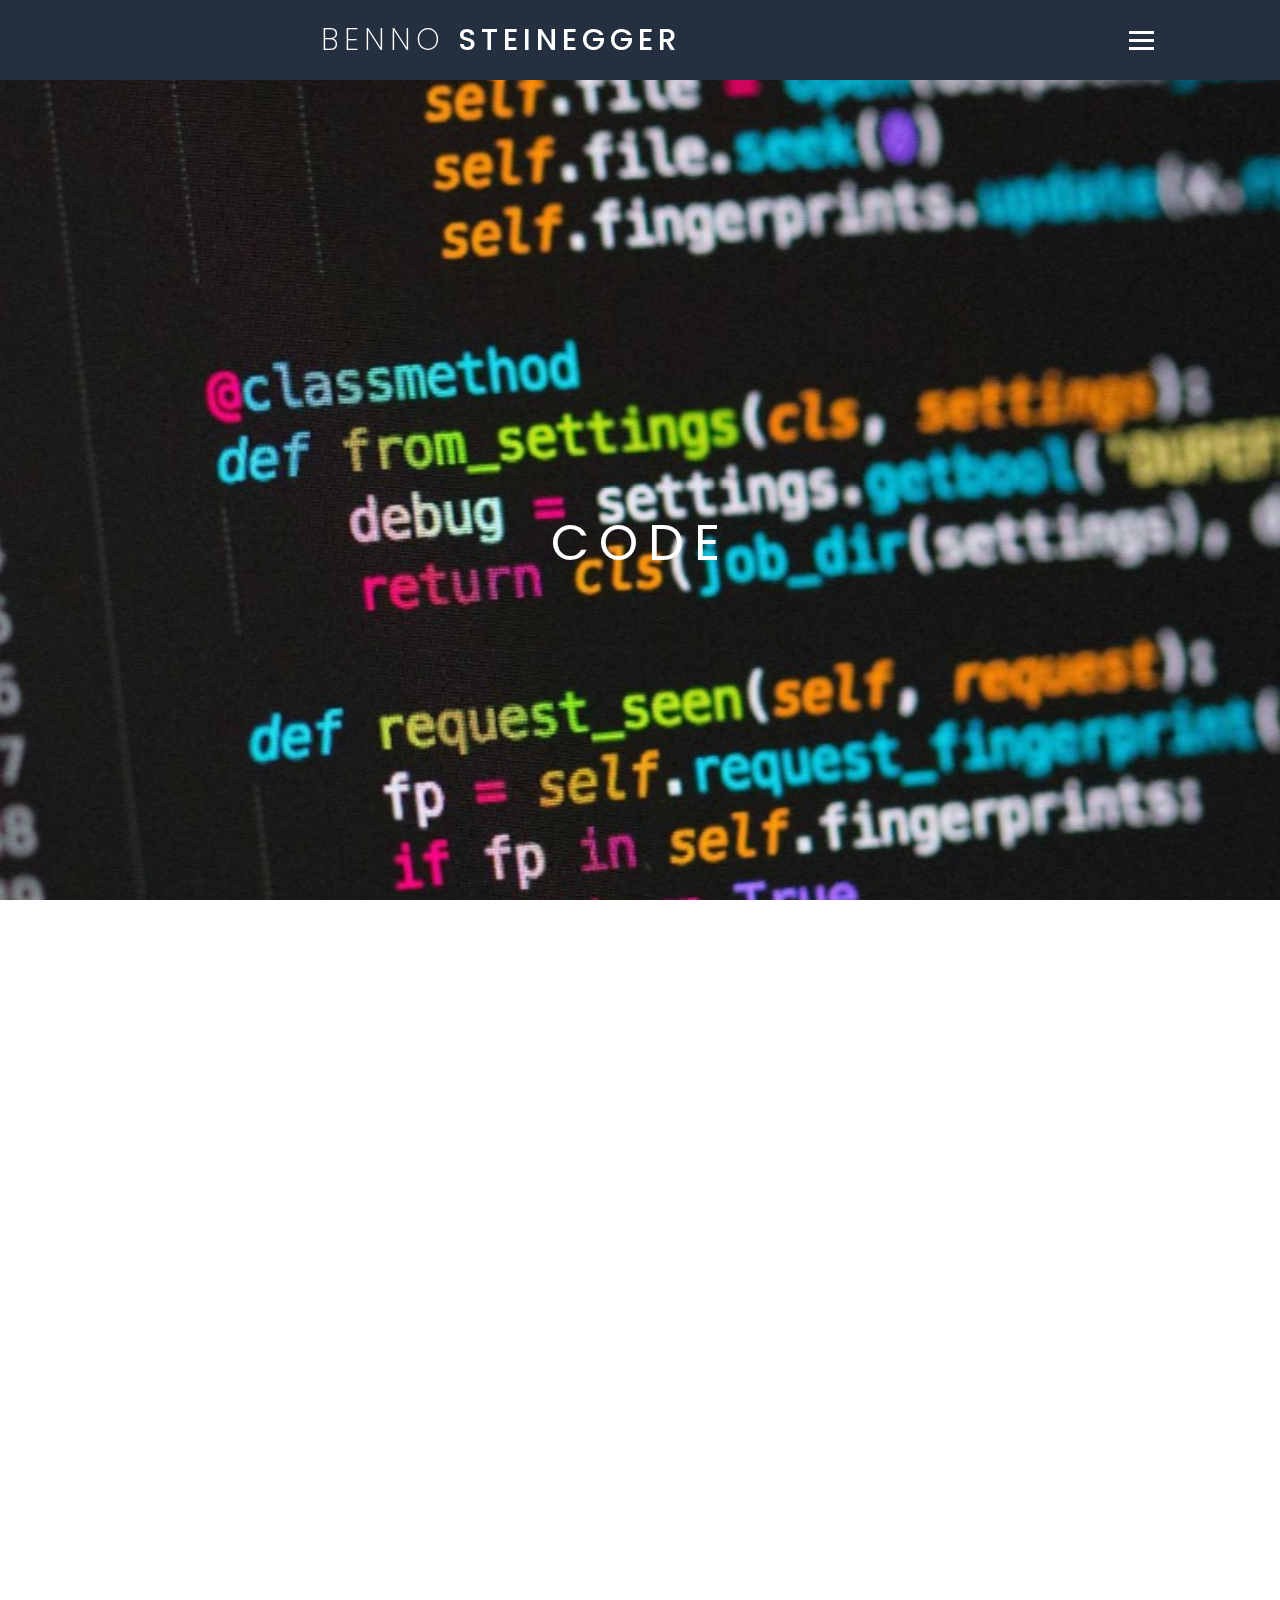
<file: code.html>
<html>

<head>
    <meta http-equiv="content-type" content="text/html; charset=UTF-8" />
    <script type="text/javascript" src="https://code.jquery.com/jquery-1.7.1.min.js"></script>
    <link rel="stylesheet" type="text/css" href="style.css" />
    <link href="https://fonts.googleapis.com/css?family=Poppins:100,400,700&display=swap" rel="stylesheet">
    <link rel="stylesheet" href="bootstrap.min.css">
    <link href="https://stackpath.bootstrapcdn.com/font-awesome/4.7.0/css/font-awesome.min.css" rel="stylesheet">
    <link rel="stylesheet" href="lightslider.css">
    <link rel="stylesheet" href="slider.css">
    <title>Code</title>
</head>

<body>


    <nav class="nav-header">
        <div class="logo">
            <a href="index.html" class="logo">
          Benno <span class="ste">Steinegger</span>
          </a>
        </div>
        <ul class="nav-links1">
            <li class="123"><a href="hobby.html">Hobby</a></li>
            <li class="123"><a href="fachrichtung.html">Fachrichtung</a></li>
            <li class="123"><a href="index.html">startseite</a></li>
            <li class="123">
                <a href="code.html">Code</a>
            </li class="123">

        </ul>
        <div class="burger123">
            <div class="line1"></div>
            <div class="line2"></div>
            <div class="line3"></div>
        </div>
    </nav>


    <script type="text/javascript">
        const navSlide = () => {
            const burger = document.querySelector('.burger123');
            const nav = document.querySelector('.nav-links1');
            const navLinks = document.querySelectorAll('.nav-links1 li');

            burger.addEventListener('click', () => {
                //Nav oeffnen
                nav.classList.toggle('nav-active');
                //Burger ANIMATION
                burger.classList.toggle('toggle');
                //Schriften animieren
                navLinks.forEach((link, index) => {
                    if (link.style.animation) {

                    } else {
                        link.style.animation = 'navLinkFade 0.5s ease forwards';
                    }
                    //bug to fix
                    // ${index / 5 + 0.3}s
                });


            });

        }

        navSlide();
    </script>

    <div class="parallax">
        <div class="parallaxheader1">
            <h3>Code</h3>

        </div>
        <section>
            <br><br>
            <h1>code</h1>
            <br>
            <p>
                Lorem Ipsum is simply dummy text of the printing and typesetting industry. Lorem Ipsum has been the industry's standard dummy text ever since the 1500s, when an unknown printer took a galley of type and scrambled it to make a type specimen book. It has
                survived not only five centuries, but also the leap into electronic typesetting, remaining essentially unchanged. It was popularised in the 1960s with the release of Letraset sheets containing Lorem Ipsum passages, and more recently with
                desktop publishing software like Aldus PageMaker including versions of Lorem Ipsum
            </p>
            <h1>
                Projekte
            </h1>



            <!-- slider starts  -->
            <div class="container-fluid" id="container" style="width:85%;">
                <!-- slider -->
                <ul id="autoWidth" class="cS-hidden">
                    <!-- 1 -->
                    <li class="item-a">

                        <div class="box">

                            <img src="bilder/PONG.png" class="model">


                        </div>

                    </li>
                    <!-- 2 -->
                    <li class="item-a">

                        <div class="box">

                            <img src="bilder/snake.png" class="model">


                        </div>

                    </li>
                    <!-- 3 -->
                    <li class="item-a">

                        <div class="box">

                            <img src="bilder/price.png" class="model">


                        </div>

                    </li>
                    <!-- 4 -->
                    <li class="item-a">

                        <div class="box">

                            <img src="bilder/endlessrunnter.png" class="model">


                        </div>

                    </li>
                    <!-- 5 -->
                    <li class="item-a">

                        <div class="box">

                            <img src="img/1.jpg" class="model">

                        </div>

                    </li>

                </ul>


            </div>
            <!-- slider ends -->

            <script src="https://code.jquery.com/jquery-3.2.1.slim.min.js"></script>
            <script src="https://maxcdn.bootstrapcdn.com/bootstrap/4.0.0/js/bootstrap.min.js"></script>
            <script src="lightslider.js"></script>


            <script>
                $(document).ready(function() {
                    $('#autoWidth').lightSlider({
                        autoWidth: true,
                        loop: true,
                        onSliderLoad: function() {
                            $('#autoWidth').removeClass('cS-hidden');
                        }
                    });
                });
            </script>
            <script>
                //Initializing   aninations


                //Small carosel code set here
                jQuery('.carousel1[data-type="multi"] .item').each(function() {
                    var next = jQuery(this).next();
                    if (!next.length) {
                        next = jQuery(this).siblings(':first');
                    }
                    next.children(':first-child').clone().appendTo(jQuery(this));

                    for (var i = 0; i < 2; i++) {
                        next = next.next();
                        if (!next.length) {
                            next = jQuery(this).siblings(':first');
                        }
                        s
                        next.children(':first-child').clone().appendTo($(this));
                    }
                });
                //Ending of small carosel
            </script>
            <!-- slider ends -->
            <a href="index.html" id="button">
                <button class="a123bt" type="button" name="button">HOME</button>
            </a>
        </section>


    </div>

</body>

</html>
</file>
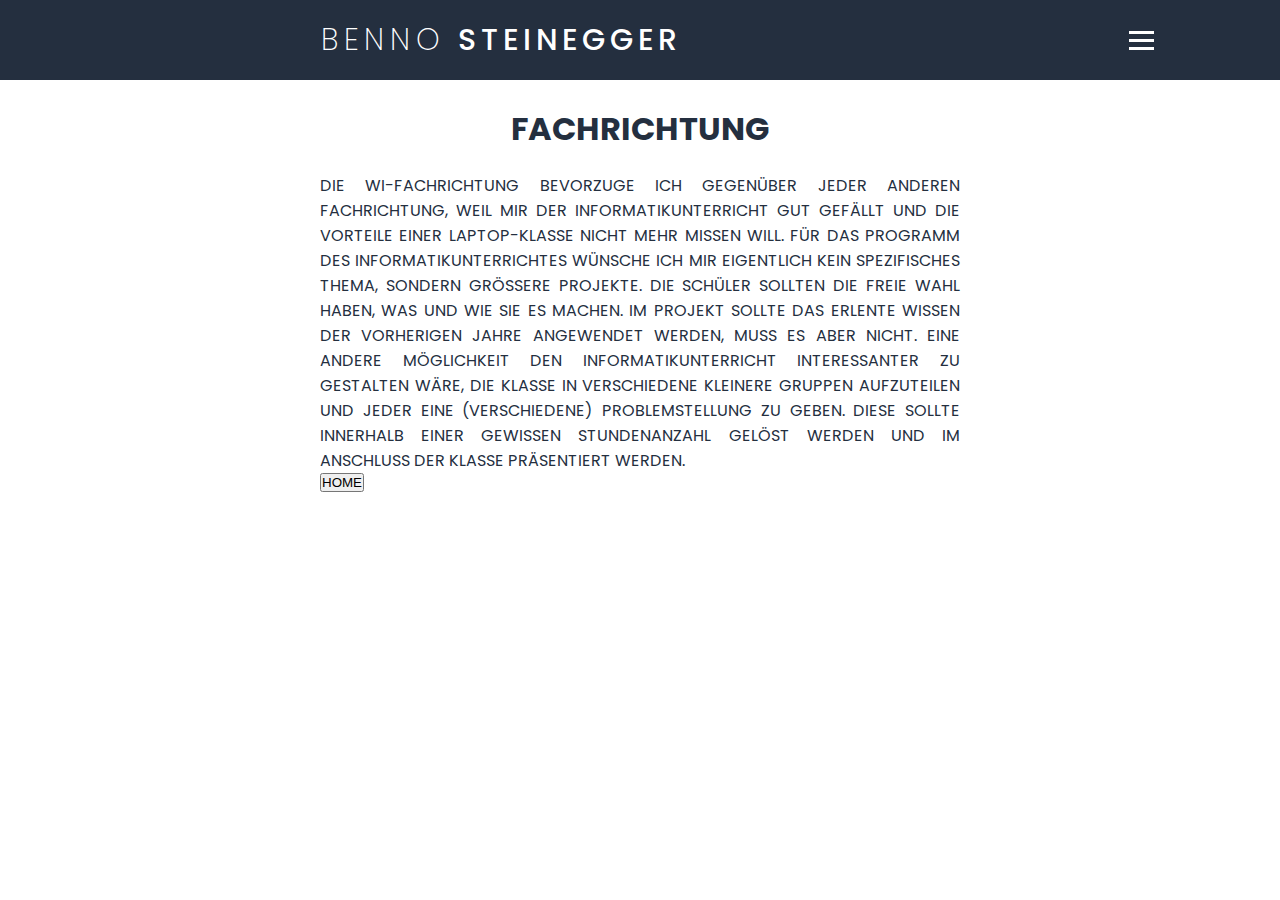
<file: fachrichtung.html>
<html>

<head>
    <meta http-equiv="content-type" content="text/html; charset=UTF-8" />
    <script type="text/javascript" src="https://code.jquery.com/jquery-1.7.1.min.js"></script>
    <link rel="stylesheet" type="text/css" href="style.css" />
    <link href="https://fonts.googleapis.com/css?family=Poppins:100,400,700&display=swap" rel="stylesheet">
    <title>Fachrichtung</title>
</head>

<body>

    <nav class="nav-header">
        <div class="logo">
            <a href="index.html" class="logo">
          Benno <span class="ste">Steinegger</span>
          </a>
        </div>
        <ul class="nav-links1">
            <li class="123"><a href="hobby.html">Hobby</a></li>
            <li class="123"><a href="fachrichtung.html">Fachrichtung</a></li>
            <li class="123"><a href="index.html">startseite</a></li>
            <li class="123">
                <a href="code.html">Code</a>
            </li class="123">

        </ul>
        <div class="burger123">
            <div class="line1"></div>
            <div class="line2"></div>
            <div class="line3"></div>
        </div>
    </nav>


    <script type="text/javascript">
        const navSlide = () => {
            const burger = document.querySelector('.burger123');
            const nav = document.querySelector('.nav-links1');
            const navLinks = document.querySelectorAll('.nav-links1 li');

            burger.addEventListener('click', () => {
                //Nav oeffnen
                nav.classList.toggle('nav-active');
                //Burger ANIMATION
                burger.classList.toggle('toggle');
                //Schriften animieren
                navLinks.forEach((link, index) => {
                    if (link.style.animation) {

                    } else {
                        link.style.animation = 'navLinkFade 0.5s ease forwards';
                    }
                    //bug to fix
                    // ${index / 5 + 0.3}s
                });


            });

        }

        navSlide();
    </script>

    <h1>fachrichtung</h1>
    <p>
        Die wi-fachrichtung bevorzuge ich gegen&uuml;ber jeder anderen fachrichtung, weil mir der informatikunterricht gut gef&auml;llt und die vorteile einer laptop-klasse nicht mehr missen will. f&uuml;r das programm des informatikunterrichtes w&uuml;nsche
        ich mir eigentlich kein spezifisches thema, sondern gr&ouml;&szlig;ere Projekte. die sch&uuml;ler sollten die freie wahl haben, was und wie sie es machen. im projekt sollte das erlente wissen der vorherigen jahre angewendet werden, muss es aber
        nicht. eine andere m&ouml;glichkeit den informatikunterricht interessanter zu gestalten w&auml;re, die klasse in verschiedene kleinere gruppen aufzuteilen und jeder eine (verschiedene) problemstellung zu geben. diese sollte innerhalb einer gewissen
        stundenanzahl gel&ouml;st werden und im anschluss der klasse pr&auml;sentiert werden.
        <br>
    </p>
    <p class="button">
        <a href="index.html" id="button">
            <button type="button" name="button">HOME</button>
        </a>
    </p>


</body>

</html>
</file>
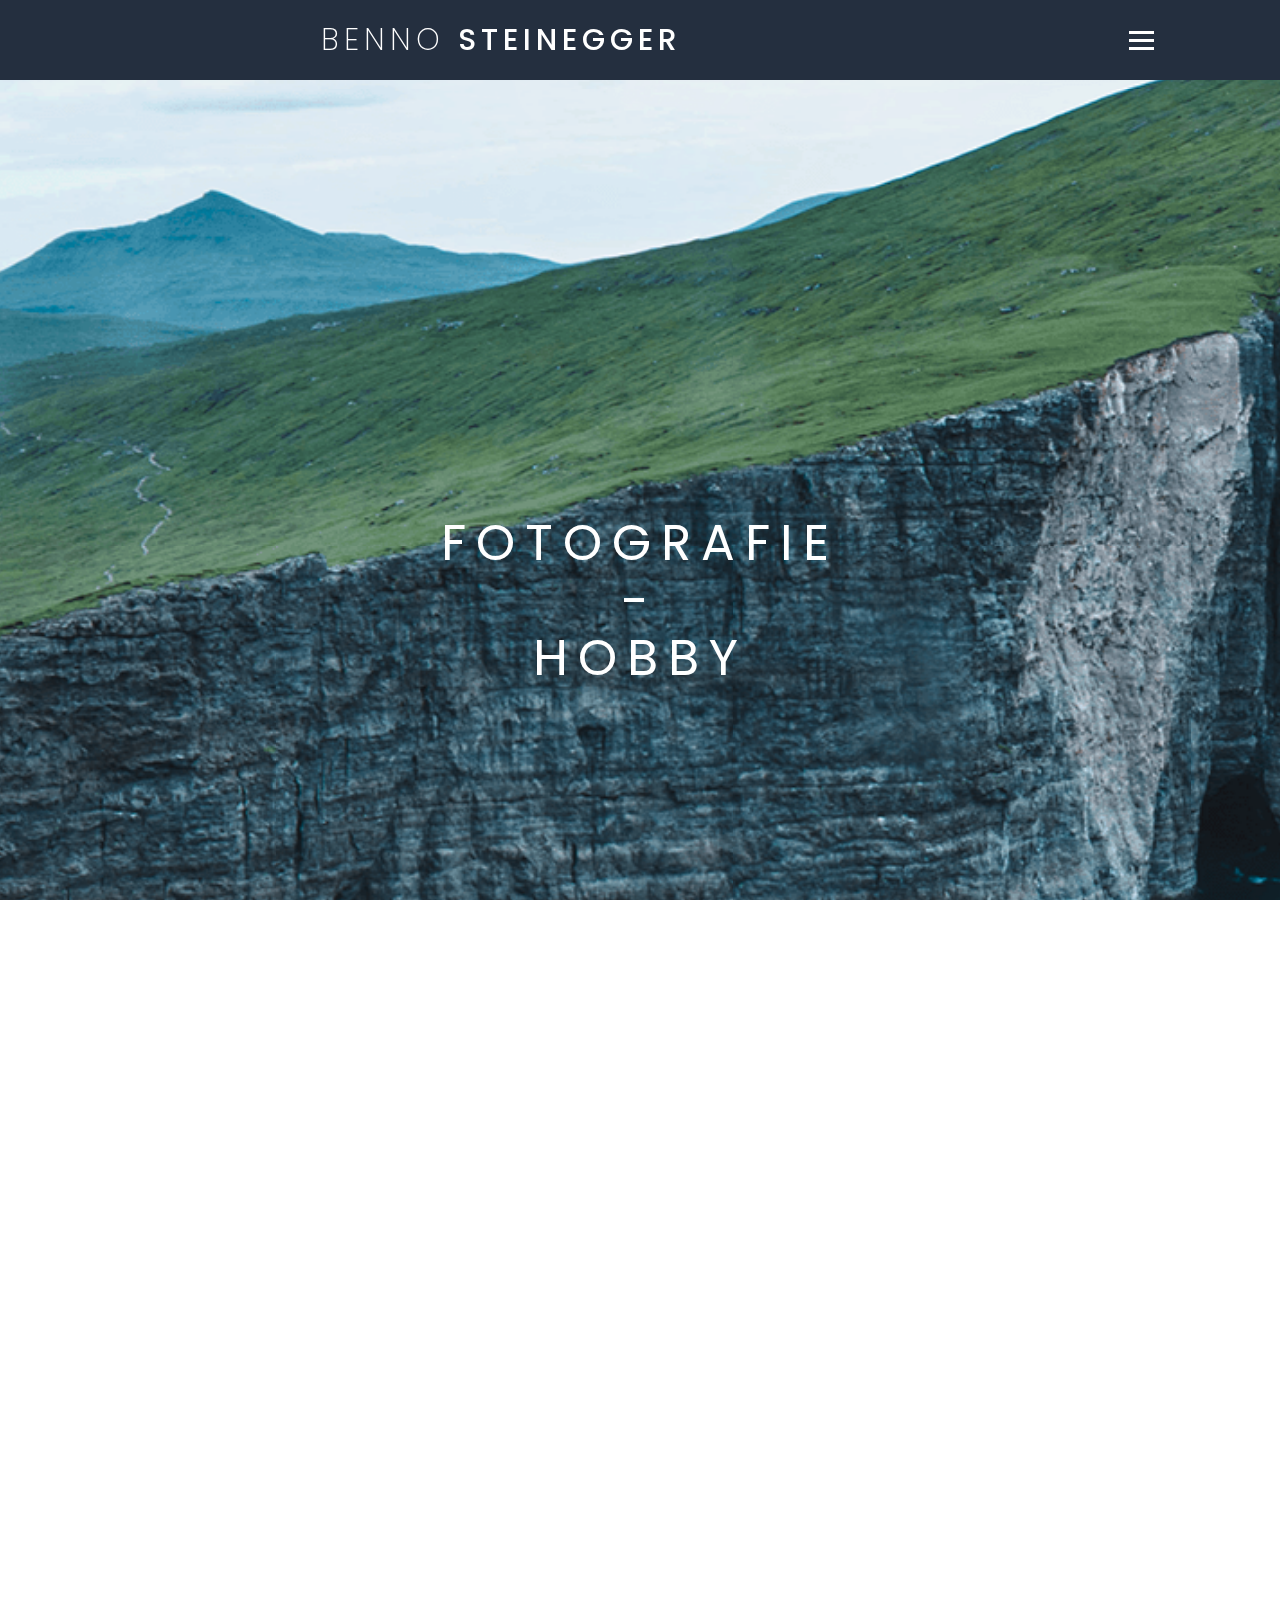
<file: hobby.html>
<html>

<head>
    <meta http-equiv="content-type" content="text/html; charset=UTF-8" />
    <script type="text/javascript" src="https://code.jquery.com/jquery-1.7.1.min.js"></script>
    <link rel="stylesheet" type="text/css" href="style.css" />
    <link href="https://fonts.googleapis.com/css?family=Poppins:100,400,700&display=swap" rel="stylesheet">
    <link rel="stylesheet" href="bootstrap.min.css">
    <link href="https://stackpath.bootstrapcdn.com/font-awesome/4.7.0/css/font-awesome.min.css" rel="stylesheet">
    <link rel="stylesheet" href="lightslider.css">
    <link rel="stylesheet" href="slider.css">
    <title>Hobby</title>
</head>

<body>

    <nav class="nav-header">
        <div class="logo">
            <a href="index.html" class="logo">
          Benno <span class="ste">Steinegger</span>
          </a>
        </div>
        <ul class="nav-links1">
            <li class="123"><a href="hobby.html">Hobby</a></li>
            <li class="123"><a href="fachrichtung.html">Fachrichtung</a></li>
            <li class="123"><a href="index.html">startseite</a></li>
            <li class="123">
                <a href="code.html">Code</a>
            </li class="123">

        </ul>
        <div class="burger123">
            <div class="line1"></div>
            <div class="line2"></div>
            <div class="line3"></div>
        </div>
    </nav>


    <script type="text/javascript">
        const navSlide = () => {
            const burger = document.querySelector('.burger123');
            const nav = document.querySelector('.nav-links1');
            const navLinks = document.querySelectorAll('.nav-links1 li');

            burger.addEventListener('click', () => {
                //Nav oeffnen
                nav.classList.toggle('nav-active');
                //Burger ANIMATION
                burger.classList.toggle('toggle');
                //Schriften animieren
                navLinks.forEach((link, index) => {
                    if (link.style.animation) {

                    } else {
                        link.style.animation = 'navLinkFade 0.5s ease forwards';
                    }
                    //bug to fix
                    // ${index / 5 + 0.3}s
                });


            });

        }

        navSlide();
    </script>
    <div class="parallax">
        <div class="parallaxheader">
            <h3>Fotografie <br> - <br> Hobby</h3>

        </div>
        <section>
            <br><br>
            <h1>fotografie</h1>
            <br>
            <p>
                Lorem Ipsum is simply dummy text of the printing and typesetting industry. Lorem Ipsum has been the industry's standard dummy text ever since the 1500s, when an unknown printer took a galley of type and scrambled it to make a type specimen book. It has
                survived not only five centuries, but also the leap into electronic typesetting, remaining essentially unchanged. It was popularised in the 1960s with the release of Letraset sheets containing Lorem Ipsum passages, and more recently with
                desktop publishing software like Aldus PageMaker including versions of Lorem Ipsum
            </p>

            <!-- slider starts  -->
            <div class="container-fluid" id="container" style="width:85%;">
                <!-- slider -->
                <ul id="autoWidth" class="cS-hidden">
                    <!-- 1 -->

                    <li class="item-a">

                        <div class="box">

                            <img src="bilder/gas.jpeg" class="model">


                        </div>

                    </li>

                    <!-- 2 -->
                    <li class="item-a">

                        <div class="box">

                            <img src="bilder/klipp.jpeg" class="model">


                        </div>

                    </li>
                    <!-- 3 -->
                    <li class="item-a">

                        <div class="box">

                            <img src="bilder/schaf.jpg" class="model">


                        </div>

                    </li>
                    <!-- 4 -->
                    <li class="item-a">

                        <div class="box">

                            <img src="bilder/weiher.jpeg" class="model">


                        </div>

                    </li>
                    <li class="item-a">

                        <div class="box">

                            <img src="bilder/klipp2.jpeg" class="model">


                        </div>

                    </li>

                </ul>


            </div>
            <!-- slider ends -->

            <script src="https://code.jquery.com/jquery-3.2.1.slim.min.js"></script>
            <script src="https://maxcdn.bootstrapcdn.com/bootstrap/4.0.0/js/bootstrap.min.js"></script>
            <script src="lightslider.js"></script>


            <script>
                $(document).ready(function() {
                    $('#autoWidth').lightSlider({
                        autoWidth: true,
                        loop: true,
                        onSliderLoad: function() {
                            $('#autoWidth').removeClass('cS-hidden');
                        }
                    });
                });
            </script>
            <script>
                //Initializing   aninations


                //Small carosel code set here
                jQuery('.carousel1[data-type="multi"] .item').each(function() {
                    var next = jQuery(this).next();
                    if (!next.length) {
                        next = jQuery(this).siblings(':first');
                    }
                    next.children(':first-child').clone().appendTo(jQuery(this));

                    for (var i = 0; i < 2; i++) {
                        next = next.next();
                        if (!next.length) {
                            next = jQuery(this).siblings(':first');
                        }
                        next.children(':first-child').clone().appendTo($(this));
                    }
                });
                //Ending of small carosel
            </script>
            <!-- slider ends -->

            <a href="index.html" id="button">
                <button class="a123bt" type="button" name="button">HOME</button>
            </a>
        </section>
    </div>
</body>

</html>
</file>
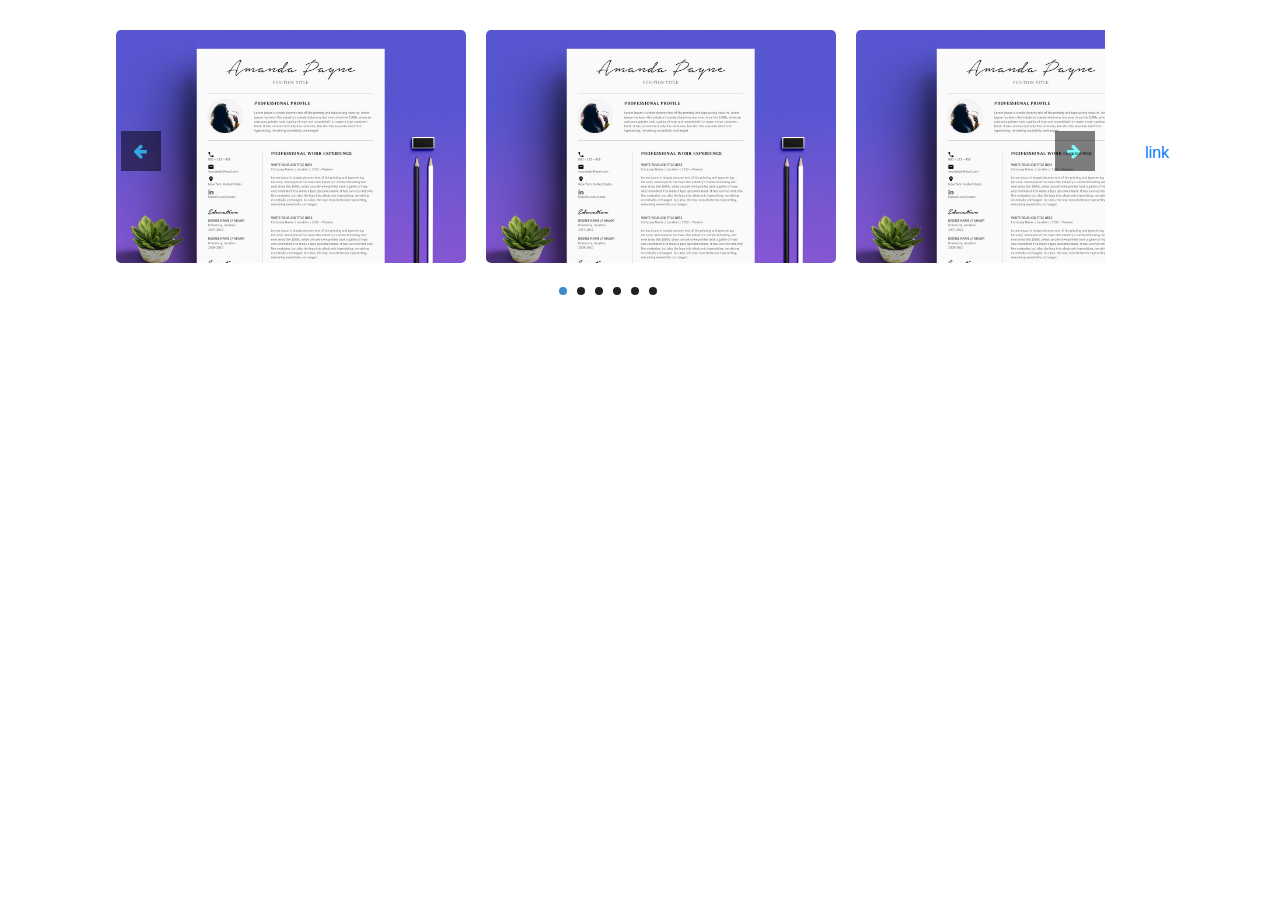
<file: slider2.html>
<!DOCTYPE html>
<html lang="en">

<head>
    <meta charset="UTF-8">
    <meta name="viewport" content="width=device-width, initial-scale=1.0">
    <title>Document</title>
    <link rel="stylesheet" href="https://maxcdn.bootstrapcdn.com/bootstrap/4.0.0/css/bootstrap.min.css">
    <link href="https://stackpath.bootstrapcdn.com/font-awesome/4.7.0/css/font-awesome.min.css" rel="stylesheet">
    <link rel="stylesheet" href="lightslider.css">
    <link rel="stylesheet" href="slider.css">
</head>

<body>

    <!-- slider starts  -->
    <div class="container-fluid" id="container" style="width:85%;">
        <!-- slider -->
        <ul id="autoWidth" class="cS-hidden">
            <!-- 1 -->
            <li class="item-a">

                <div class="box">

                    <img src="img/1.jpg" class="model">


                </div>

            </li>
            <!-- 2 -->
            <li class="item-a">

                <div class="box">

                    <img src="img/1.jpg" class="model">


                </div>

            </li>
            <!-- 3 -->
            <li class="item-a">

                <div class="box">

                    <img src="img/1.jpg" class="model">


                </div>

            </li>
            <!-- 4 -->
            <li class="item-a">

                <div class="box">

                    <img src="img/1.jpg" class="model">


                </div>

            </li>
            <!-- 5 -->
            <li class="item-a">

                <div class="box">

                    <img src="img/1.jpg" class="model">

                </div>

            </li>
            <!-- 6 -->
            <li class="item-a">

                <div class="box">

                    <img src="img/1.jpg" class="model">


                </div>

            </li>
        </ul>
        <ul>
            <li>
                <a href="index.html">link</a>
            </li>
        </ul>

    </div>
    <!-- slider ends -->

    <script src="https://code.jquery.com/jquery-3.2.1.slim.min.js"></script>
    <script src="https://maxcdn.bootstrapcdn.com/bootstrap/4.0.0/js/bootstrap.min.js"></script>
    <script src="lightslider.js"></script>


    <script>
        $(document).ready(function() {
            $('#autoWidth').lightSlider({
                autoWidth: true,
                loop: true,
                onSliderLoad: function() {
                    $('#autoWidth').removeClass('cS-hidden');
                }
            });
        });
    </script>
    <script>
        //Initializing   aninations


        //Small carosel code set here
        jQuery('.carousel1[data-type="multi"] .item').each(function() {
            var next = jQuery(this).next();
            if (!next.length) {
                next = jQuery(this).siblings(':first');
            }
            next.children(':first-child').clone().appendTo(jQuery(this));

            for (var i = 0; i < 2; i++) {
                next = next.next();
                if (!next.length) {
                    next = jQuery(this).siblings(':first');
                }
                next.children(':first-child').clone().appendTo($(this));
            }
        });
        //Ending of small carosel
    </script>
</body>

</html>
</file>
<file: steinegger.html>
<html>

<head>
    <meta http-equiv="content-type" content="text/html; charset=UTF-8" />
    <script type="text/javascript" src="http://code.jquery.com/jquery-1.7.1.min.js"></script>
    <link rel="stylesheet" type="text/css" href="style.css" />
    <link href="https://fonts.googleapis.com/css?family=Poppins:100,400,700&display=swap" rel="stylesheet">

    <!-- fuer FF, Chrome, Opera -->
    <link rel="icon" type="bilder/icon" href="/assets/favicons/favicon-16x16.png" sizes="16x16">
    <link rel="icon" type="bilder/icon" href="/assets/favicons/favicon-32x32.png" sizes="32x32">

    <!-- fuer olte (internet explorer) -->
    <link rel="icon" type="bilder/icon" href="/assets/favicons/favicon.ico">
    <link rel="shortcut icon" type="bilder/icon" href="/assets/favicons/favicon.ico" />

    <title>Home</title>
</head>

<body>

    <nav>
        <div class="logo">
            <a href="steinegger.html" class="logo">
              Benno <span class="ste">Steinegger</span>
            </a>
        </div>
        <ul class="nav-links">
            <li><a href="hobby.html">Hobby</a></li>
            <li><a href="fachrichtung.html">Fachrichtung</a></li>
            <li><a href="index.html">startseite</a></li>

        </ul>
        <div class="burger">
            <div class="line1"></div>
            <div class="line2"></div>
            <div class="line3"></div>
        </div>
    </nav>


    <script>
        const navSlide = () => {
            const burger = document.querySelector('.burger');
            const nav = document.querySelector('.nav-links');
            const navLinks = document.querySelectorAll('.nav-links li');

            burger.addEventListener('click', () => {
                //Nav oeffnen
                nav.classList.toggle('nav-active');
                //Burger ANIMATION
                burger.classList.toggle('toggle');
                //Schriften animieren
                navLinks.forEach((link, index) => {
                    if (link.style.animation) {

                    } else {
                        link.style.animation = 'navLinkFade 0.5s ease forwards';
                    }
                    //bug to fix
                    // ${index / 5 + 0.3}s
                });


            });

        }

        navSlide();
    </script>


    <img src="bilder\pb.jpg" alt="Profilbild" class="pb">

    <p>
        Ich hei&szlig;e Benno steinegger und bin 17 jahre alt. ich wohne in st. pauls und besuche die 4. klasse der wirtschaftsfachoberschule bozen mit dem schwerpunkt wirtschaftsinformatik.

    </p>
    <br>
    <p class="button" id="button">
        <a href="hobby.html" id="button">
            <button type="button" name="button">hobby</button>
        </a>
        <a href="fachrichtung.html" id="button">
            <button type="button" name="button">Fachrichtung</button>
        </a>
    </p>
    <!--LOADING ANIMATION-->
    <div class="loader-wrapper">
        <span class="loader"><span class="loader-inner"></span></span>
    </div>
    <script>
        $(window).on("load", function() {
            $(".loader-wrapper").delay(1500).fadeOut("slow");
        });
    </script>
</body>

</html>
</file>
<file: style.css>
* {
    margin: 0;
    padding: 0;
    list-style: none;
    text-decoration: none;
    text-transform: uppercase;
}

html {
    height: 100%;
    overflow: hidden;
}

body {
    color: #242f3f;
    margin: 0;
    padding: 0;
    perspective: 1px;
    width: 100vw;
    height: 100vh;
    overflow-y: scroll;
    overflow-x: hidden;
    background-color: #fff;
    font-family: 'Poppins', sans-serif;
}


/*
  n{
  position: absolute;
  background: #fff;
  margin-top: 100;
  height: 100%;
  display: block;
  }
  */

section {
    width: 100%;
    height: 100%;
    transform: translateZ(-1px) scale(2);
    margin-top: 100vh;
}

div.parallaxheader {
    box-sizing: border-box;
    min-height: 100vh;
    padding: 30vw 0 5vw;
    position: relative;
    transform-style: inherit;
    width: 100vw;
}

div.parallaxheader1 {
    box-sizing: border-box;
    min-height: 100vh;
    padding: 30vw 0 5vw;
    position: relative;
    transform-style: inherit;
    width: 100vw;
}

h3 {
    margin-top: -100px;
    font-size: 50;
    color: #FFF;
}

div.parallaxheader,
div.parallaxheader:before {
    background: 50% 50% / cover;
    z-index: -1;
}

div.parallaxheader1,
div.parallaxheader1:before {
    background: 50% 50% / cover;
    z-index: -1;
}

div.parallaxheader1::before {
    bottom: 0;
    content: "";
    left: 0;
    position: absolute;
    right: 0;
    top: 0;
    display: block;
    background-image: url(bilder/code.jpeg);
    background-size: cover;
    transform-origin: center center 0;
    transform: translateZ(-1px) scale(2);
    z-index: -1;
    min-height: 100vh;
}

div.parallaxheader::before {
    bottom: 0;
    content: "";
    left: 0;
    position: absolute;
    right: 0;
    top: 0;
    display: block;
    background-image: url(bilder/panorama.png);
    background-size: cover;
    transform-origin: center center 0;
    transform: translateZ(-1px) scale(2);
    z-index: -1;
    min-height: 100vh;
}

div.parallaxheader * {
    font-weight: normal;
    letter-spacing: 0.2em;
    text-align: center;
    margin: 0;
    padding: 1em 0;
    z-index: -1;
}

div.parallaxheader1 * {
    font-weight: normal;
    letter-spacing: 0.2em;
    text-align: center;
    margin: 0;
    padding: 1em 0;
    z-index: -1;
}

.header {
    width: 100%;
    height: 80px;
    display: block;
    background-color: #242f3f;
}

.inner_header {
    width: 65%;
    height: 100%;
    display: block;
    margin: 0 auto;
}

.logo_container {
    height: 100%;
    display: table;
    float: left;
}

.logo_container h1 {
    color: #FFFFFF;
    height: 100%;
    display: table-cell;
    vertical-align: middle;
    font-weight: 200;
    font-size: 30;
}

.logo_container span {
    font-weight: 500;
    font-size: 30;
}

.nav-heade {
    float: right;
    height: 100%;
    z-index: -1;
}

.nav-heade a {
    height: 100%;
    display: table;
    float: right;
    padding: 0px 20px;
}

.nav-heade a li {
    display: table-cell;
    vertical-align: middle;
    height: 100%;
    color: #ffffff;
    font-size: 15;
}

.nav-heade a:hover {
    color: white;
}

video {
    display: block;
    margin: 0 auto;
}

.a123bt {
    border: 3;
    display: block;
    margin: 0 auto;
    margin-top: 20;
    margin-bottom: 0;
    border: 2px solid #242f3f;
    color: #242f3f;
    padding: 14px 28px;
    font-size: 16px;
    cursor: pointer;
    background-color: transparent;
}

a#button {
    color: #242f3f;
}

button:hover {
    background: #242f3f;
    color: #ffffff;
}

p.button:hover {
    color: #ffffff;
}

img.pb {
    width: 100%;
    max-width: 250px;
    display: block;
    margin: auto auto;
    margin-top: 25;
    margin-bottom: 80;
    height: auto;
}

a.liheader:hover li {
    border-bottom-style: solid;
    border-bottom-width: 10;
    border-color: #242f3f;
    margin-bottom: 25px;
}

h1 {
    margin-top: 25;
    margin-bottom: 20;
    text-align: center;
}

h2 {
    text-align: center;
    font-size: 20;
    margin-top: 0;
}

p {
    margin-left: 25%;
    margin-right: 25%;
    text-transform: uppercase;
    text-align: justify;
}


/*Ladeanimation */

.loader-wrapper {
    width: 100%;
    height: 100%;
    position: absolute;
    top: 0;
    left: 0;
    background-color: #242f3f;
    display: flex;
    justify-content: center;
    align-items: center;
}

.loader {
    display: inline-block;
    width: 30px;
    height: 30px;
    position: relative;
    border: 4px solid #Fff;
    animation: loader 2s infinite ease;
}

.loader-inner {
    vertical-align: top;
    display: inline-block;
    width: 100%;
    background-color: #fff;
    animation: loader-inner 2s infinite ease-in;
}

@keyframes loader {
    0% {
        transform: rotate(0deg);
    }
    25% {
        transform: rotate(180deg);
    }
    50% {
        transform: rotate(180deg);
    }
    75% {
        transform: rotate(360deg);
    }
    100% {
        transform: rotate(360deg);
    }
}

@keyframes loader-inner {
    0% {
        height: 0%;
    }
    25% {
        height: 0%;
    }
    50% {
        height: 100%;
    }
    75% {
        height: 100%;
    }
    100% {
        height: 0%;
    }
}

.nav-header {
    display: flex;
    justify-content: space-around;
    align-items: center;
    min-height: 8vh;
    background: #242f3f;
    z-index: 1;
}

.logo {
    color: #FFFFFF;
    line-height: 80px;
    font-weight: 200;
    font-size: 30;
    padding: 0 100px;
    letter-spacing: 5px;
    z-index: 1;
}

.ste {
    color: #fff;
    font-weight: 500;
    font-size: 30;
    letter-spacing: 5px;
}

.nav-links1 {
    display: flex;
    justify-content: space-around;
    width: 30%;
    z-index: 1;
}

.nav-links1 li {
    list-style: none;
    z-index: 1;
}

.nav-links1 a {
    color: #fff;
    text-decoration: none;
    letter-spacing: 3px;
    font-size: 16;
    z-index: 1;
}

.burger123 {
    display: none;
}

.burger123 div {
    width: 25px;
    height: 3px;
    margin: 5px;
    background-color: #fff;
    transition: all 0.3s ease;
}

@media screen and (max-width:1300px) {
    body {
        overflow-x: hidden;
    }
    .nav-links1 li {
        color: #fff;
    }
    .nav-links1 {
        position: fixed;
        right: 0px;
        height: 92vh;
        top: 8vh;
        background: #242f3f;
        display: flex;
        flex-direction: column;
        align-items: center;
        width: 50%;
        transform: translateX(100%);
        transition: transform 0.5s ease-in;
    }
    .nav-links1 li {
        opacity: 0;
    }
    .burger123 {
        display: block;
        cursor: pointer;
    }
}

@media screen and (max-width:600px) {
    .logo {
        font-size: 20px;
    }
    .ste {
        font-size: 20px;
    }
    h3 {
        color: black;
    }
}

@media only screen and (max-width: 320px) {
    .logo {
        font-size: 20px;
    }
    .ste {
        font-size: 20px;
    }
    h3 {
        color: black;
    }
    .button1 {
        margin-top: 60vh;
    }
    .button {
        margin-bottom: 20px;
    }
}

.nav-active {
    transform: translateX(0%);
}

@keyframes navLinkFade {
    from {
        opacity: 0;
        transform: translateX(50px);
    }
    to {
        opacity: 1;
        transform: translateX(0px);
    }
}

.toggle .line1 {
    transform: rotate(-45deg) translate(-5px, 6px);
}

.toggle .line2 {
    opacity: 0;
}

.toggle .line3 {
    transform: rotate(45deg) translate(-5px, -6px);
}

.navschrift {
    color: #fff;
}

@media only screen and (max-width: 768px) {
    .middle {
        margin-top: 350px;
    }
    h3 {
        color: black;
    }
}

@media screen and (max-width: 360px) {
    .middle {
        margin-top: 350px;
    }
    h3 {
        color: black;
    }
    .pb {
        height: 100%;
        width: auto;
    }
}

@media only screen and (max-width: 320px) {
    .middle {
        margin-top: 350px;
    }
    h3 {
        color: black;
    }
}
</file>
<file: lightslider.css>
/*! lightslider - v1.1.3 - 2015-04-14
* https://github.com/sachinchoolur/lightslider
* Copyright (c) 2015 Sachin N; Licensed MIT */


/** /!!! core css Should not edit !!!/**/

.lSSlideOuter {
    overflow: hidden;
    -webkit-touch-callout: none;
    -webkit-user-select: none;
    -khtml-user-select: none;
    -moz-user-select: none;
    -ms-user-select: none;
    user-select: none
}

.lightSlider:before,
.lightSlider:after {
    content: " ";
    display: table;
}

.lightSlider {
    overflow: hidden;
    margin: 0;
}

.lSSlideWrapper {
    max-width: 100%;
    overflow: hidden;
    position: relative;
}

.lSSlideWrapper>.lightSlider:after {
    clear: both;
}

.lSSlideWrapper .lSSlide {
    -webkit-transform: translate(0px, 0px);
    -ms-transform: translate(0px, 0px);
    transform: translate(0px, 0px);
    -webkit-transition: all 1s;
    -webkit-transition-property: -webkit-transform, height;
    -moz-transition-property: -moz-transform, height;
    transition-property: transform, height;
    -webkit-transition-duration: inherit !important;
    transition-duration: inherit !important;
    -webkit-transition-timing-function: inherit !important;
    transition-timing-function: inherit !important;
}

.lSSlideWrapper .lSFade {
    position: relative;
}

.lSSlideWrapper .lSFade>* {
    position: absolute !important;
    top: 0;
    left: 0;
    z-index: 9;
    margin-right: 0;
    width: 100%;
}

.lSSlideWrapper.usingCss .lSFade>* {
    opacity: 0;
    -webkit-transition-delay: 0s;
    transition-delay: 0s;
    -webkit-transition-duration: inherit !important;
    transition-duration: inherit !important;
    -webkit-transition-property: opacity;
    transition-property: opacity;
    -webkit-transition-timing-function: inherit !important;
    transition-timing-function: inherit !important;
}

.lSSlideWrapper .lSFade>*.active {
    z-index: 10;
}

.lSSlideWrapper.usingCss .lSFade>*.active {
    opacity: 1;
}


/** /!!! End of core css Should not edit !!!/**/


/* Pager */

.lSSlideOuter .lSPager.lSpg {
    margin: 10px 0 0;
    padding: 0;
    text-align: center;
}

.lSSlideOuter .lSPager.lSpg>li {
    cursor: pointer;
    display: inline-block;
    padding: 0 5px;
}

.lSSlideOuter .lSPager.lSpg>li a {
    background-color: #222222;
    border-radius: 30px;
    display: inline-block;
    height: 8px;
    overflow: hidden;
    text-indent: -999em;
    width: 8px;
    position: relative;
    z-index: 99;
    -webkit-transition: all 0.5s linear 0s;
    transition: all 0.5s linear 0s;
}

.lSSlideOuter .lSPager.lSpg>li:hover a,
.lSSlideOuter .lSPager.lSpg>li.active a {
    background-color: #428bca;
}

.lSSlideOuter .media {
    opacity: 0.8;
}

.lSSlideOuter .media.active {
    opacity: 1;
}


/* End of pager */


/** Gallery */

.lSSlideOuter .lSPager.lSGallery {
    list-style: none outside none;
    padding-left: 0;
    margin: 0;
    overflow: hidden;
    transform: translate3d(0px, 0px, 0px);
    -moz-transform: translate3d(0px, 0px, 0px);
    -ms-transform: translate3d(0px, 0px, 0px);
    -webkit-transform: translate3d(0px, 0px, 0px);
    -o-transform: translate3d(0px, 0px, 0px);
    -webkit-transition-property: -webkit-transform;
    -moz-transition-property: -moz-transform;
    -webkit-touch-callout: none;
    -webkit-user-select: none;
    -khtml-user-select: none;
    -moz-user-select: none;
    -ms-user-select: none;
    user-select: none;
}

.lSSlideOuter .lSPager.lSGallery li {
    overflow: hidden;
    -webkit-transition: border-radius 0.12s linear 0s 0.35s linear 0s;
    transition: border-radius 0.12s linear 0s 0.35s linear 0s;
}

.lSSlideOuter .lSPager.lSGallery li.active,
.lSSlideOuter .lSPager.lSGallery li:hover {
    border-radius: 5px;
}

.lSSlideOuter .lSPager.lSGallery img {
    display: block;
    height: auto;
    max-width: 100%;
}

.lSSlideOuter .lSPager.lSGallery:before,
.lSSlideOuter .lSPager.lSGallery:after {
    content: " ";
    display: table;
}

.lSSlideOuter .lSPager.lSGallery:after {
    clear: both;
}


/* End of Gallery*/


/* slider actions */

.lSAction>a .fa-arrow-left {
    position: absolute;
    top: 20%;
    left: 10%;
}

.lSAction>a .fa-arrow-right {
    position: absolute;
    top: 30%;
    left: 30%;
}

.lSAction>a {
    width: 40px;
    display: block;
    top: 50%;
    height: 40px;
    padding: 10px;
    /* background-image: url('img/controls1.png')  ;  */
    color: red !important;
    background: #fff;
    filter: invert(100%);
    -webkit-filter: invert(100%);
    cursor: pointer;
    position: absolute;
    z-index: 99;
    margin-top: -16px;
    opacity: 0.5;
    -webkit-transition: opacity 0.35s linear 0s;
    transition: opacity 0.35s linear 0s;
}

.lSAction>a:hover {
    opacity: 1;
}

.lSAction>.lSPrev {
    background-position: 0 0;
    left: 10px;
}

.lSAction>.lSNext {
    background-position: -32px 0;
    right: 10px;
}

.lSAction>a.disabled {
    pointer-events: none;
}

.cS-hidden {
    height: 1px;
    opacity: 0;
    filter: alpha(opacity=0);
    overflow: hidden;
}


/* vertical */

.lSSlideOuter.vertical {
    position: relative;
}

.lSSlideOuter.vertical.noPager {
    padding-right: 0px !important;
}

.lSSlideOuter.vertical .lSGallery {
    position: absolute !important;
    right: 0;
    top: 0;
}

.lSSlideOuter.vertical .lightSlider>* {
    width: 100% !important;
    max-width: none !important;
}


/* vertical controlls */

.lSSlideOuter.vertical .lSAction>a {
    left: 50%;
    margin-left: -14px;
    margin-top: 0;
}

.lSSlideOuter.vertical .lSAction>.lSNext {
    background-position: 31px -31px;
    bottom: 10px;
    top: auto;
}

.lSSlideOuter.vertical .lSAction>.lSPrev {
    background-position: 0 -31px;
    bottom: auto;
    top: 10px;
}


/* vertical */


/* Rtl */

.lSSlideOuter.lSrtl {
    direction: rtl;
}

.lSSlideOuter .lightSlider,
.lSSlideOuter .lSPager {
    padding-left: 0;
    list-style: none outside none;
}

.lSSlideOuter.lSrtl .lightSlider,
.lSSlideOuter.lSrtl .lSPager {
    padding-right: 0;
}

.lSSlideOuter .lightSlider>*,
.lSSlideOuter .lSGallery li {
    float: left;
}

.lSSlideOuter.lSrtl .lightSlider>*,
.lSSlideOuter.lSrtl .lSGallery li {
    float: right !important;
}


/* Rtl */

@-webkit-keyframes rightEnd {
    0% {
        left: 0;
    }
    50% {
        left: -15px;
    }
    100% {
        left: 0;
    }
}

@keyframes rightEnd {
    0% {
        left: 0;
    }
    50% {
        left: -15px;
    }
    100% {
        left: 0;
    }
}

@-webkit-keyframes topEnd {
    0% {
        top: 0;
    }
    50% {
        top: -15px;
    }
    100% {
        top: 0;
    }
}

@keyframes topEnd {
    0% {
        top: 0;
    }
    50% {
        top: -15px;
    }
    100% {
        top: 0;
    }
}

@-webkit-keyframes leftEnd {
    0% {
        left: 0;
    }
    50% {
        left: 15px;
    }
    100% {
        left: 0;
    }
}

@keyframes leftEnd {
    0% {
        left: 0;
    }
    50% {
        left: 15px;
    }
    100% {
        left: 0;
    }
}

@-webkit-keyframes bottomEnd {
    0% {
        bottom: 0;
    }
    50% {
        bottom: -15px;
    }
    100% {
        bottom: 0;
    }
}

@keyframes bottomEnd {
    0% {
        bottom: 0;
    }
    50% {
        bottom: -15px;
    }
    100% {
        bottom: 0;
    }
}

.lSSlideOuter .rightEnd {
    -webkit-animation: rightEnd 0.3s;
    animation: rightEnd 0.3s;
    position: relative;
}

.lSSlideOuter .leftEnd {
    -webkit-animation: leftEnd 0.3s;
    animation: leftEnd 0.3s;
    position: relative;
}

.lSSlideOuter.vertical .rightEnd {
    -webkit-animation: topEnd 0.3s;
    animation: topEnd 0.3s;
    position: relative;
}

.lSSlideOuter.vertical .leftEnd {
    -webkit-animation: bottomEnd 0.3s;
    animation: bottomEnd 0.3s;
    position: relative;
}

.lSSlideOuter.lSrtl .rightEnd {
    -webkit-animation: leftEnd 0.3s;
    animation: leftEnd 0.3s;
    position: relative;
}

.lSSlideOuter.lSrtl .leftEnd {
    -webkit-animation: rightEnd 0.3s;
    animation: rightEnd 0.3s;
    position: relative;
}


/*/  GRab cursor */

.lightSlider.lsGrab>* {
    cursor: -webkit-grab;
    cursor: -moz-grab;
    cursor: -o-grab;
    cursor: -ms-grab;
    cursor: grab;
}

.lightSlider.lsGrabbing>* {
    cursor: move;
    cursor: -webkit-grabbing;
    cursor: -moz-grabbing;
    cursor: -o-grabbing;
    cursor: -ms-grabbing;
    cursor: grabbing;
}
</file>
<file: slider.css>
#container ul {
    list-style: none;
}

#container a{
    text-decoration: none;
}
#container{
    width: 100%;
    margin-top: 20px;
    /* background-color: teal; */
    display: flex;
    justify-content: center;
    align-items: center;
}
#container .box{
    width:350px;
    background-color: rgb(49, 49, 49);
    border-radius: 10px;
    /* box-shadow: 2px 10px 12px rgba(0, 0, 0,0.5); */
    display: flex;
    flex-direction: column;
    align-items: center;
    justify-content: space-between;
    box-sizing: border-box;
    margin: 10px auto;
}

#container .model {
    /* height: 350px; */
    max-width: 100%;
    max-height: 100%;
    margin:0 !important;
    padding: 0 !important;
    border-radius: 5px;

}

 
 

 
 
#container .cS-hidden {
    height: 1px;
    opacity: 0;
    filter: alpha(opacity=0);
    overflow: hidden;
}
#container .item-a { width:360px; }
/* responsive for mobile phones */

@media(max-width: 720px) {
    #container .box{
       
    }
    #container .model{
      
    }
  
}
@media(max-width: 320px) {

    #container .item-a { width:320px; }


}
@media(max-width: 375px) {

    #container .item-a { width:320px; }


}
</file>
